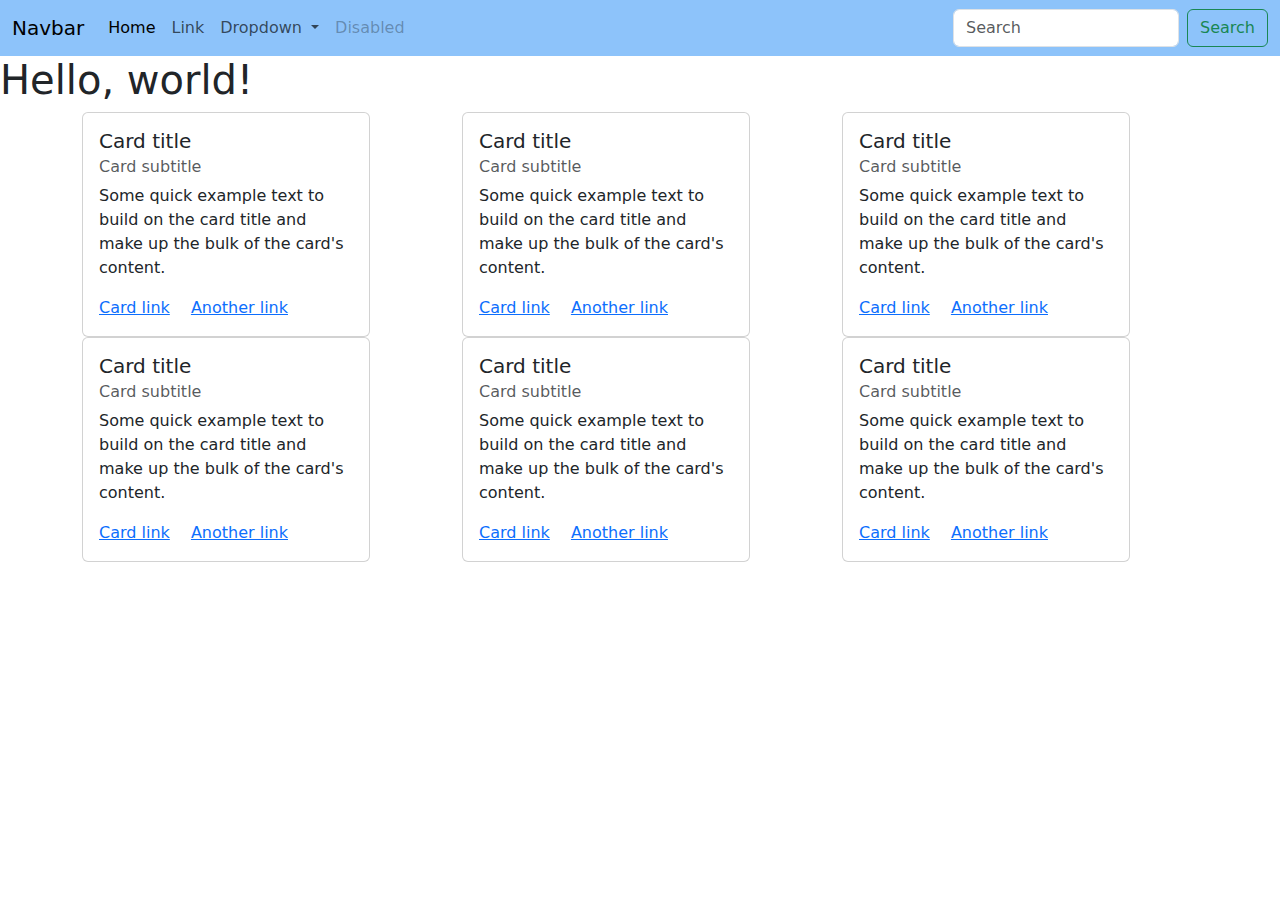
<file: WEB CLASS MCC/Bootstrap/index.html>
<!DOCTYPE html>
<html lang="en">
  <head>
    <meta charset="utf-8" />
    <meta name="viewport" content="width=device-width, initial-scale=1" />
    <title>Bootstrap</title>
    <link rel="stylesheet" href="./bootstrap/css/bootstrap.min.css" />
    <style>
      
      .bg-nav {
        background-color: #8dc3fa !important;
      }
    </style>
  </head>
  <body>
    <nav class="navbar navbar-expand-lg bg-body-tertiary bg-nav">
      <div class="container-fluid">
        <a class="navbar-brand" href="#">Navbar</a>
        <button
          class="navbar-toggler"
          type="button"
          data-bs-toggle="collapse"
          data-bs-target="#navbarSupportedContent"
          aria-controls="navbarSupportedContent"
          aria-expanded="false"
          aria-label="Toggle navigation"
        >
          <span class="navbar-toggler-icon"></span>
        </button>
        <div class="collapse navbar-collapse" id="navbarSupportedContent">
          <ul class="navbar-nav me-auto mb-2 mb-lg-0">
            <li class="nav-item">
              <a class="nav-link active" aria-current="page" href="#">Home</a>
            </li>
            <li class="nav-item">
              <a class="nav-link" href="#">Link</a>
            </li>
            <li class="nav-item dropdown">
              <a
                class="nav-link dropdown-toggle"
                href="#"
                role="button"
                data-bs-toggle="dropdown"
                aria-expanded="false"
              >
                Dropdown
              </a>
              <ul class="dropdown-menu">
                <li><a class="dropdown-item" href="#">Action</a></li>
                <li><a class="dropdown-item" href="#">Another action</a></li>
                <li><hr class="dropdown-divider" /></li>
                <li>
                  <a class="dropdown-item" href="#">Something else here</a>
                </li>
              </ul>
            </li>
            <li class="nav-item">
              <a class="nav-link disabled" aria-disabled="true">Disabled</a>
            </li>
          </ul>
          <form class="d-flex" role="search">
            <input
              class="form-control me-2"
              type="search"
              placeholder="Search"
              aria-label="Search"
            />
            <button class="btn btn-outline-success" type="submit">
              Search
            </button>
          </form>
        </div>
      </div>
    </nav>
    <h1>Hello, world!</h1>

  

    <div class="container">
      <div class="row row-cols-3">
        <div class="co">
          <div class="card" style="width: 18rem">
            <div class="card-body">
              <h5 class="card-title">Card title</h5>
              <h6 class="card-subtitle mb-2 text-body-secondary">
                Card subtitle
              </h6>
              <p class="card-text">
                Some quick example text to build on the card title and make up
                the bulk of the card's content.
              </p>
              <a href="#" class="card-link">Card link</a>
              <a href="#" class="card-link">Another link</a>
            </div>
          </div>
        </div>
        <div class="co">
          <div class="card" style="width: 18rem">
            <div class="card-body">
              <h5 class="card-title">Card title</h5>
              <h6 class="card-subtitle mb-2 text-body-secondary">
                Card subtitle
              </h6>
              <p class="card-text">
                Some quick example text to build on the card title and make up
                the bulk of the card's content.
              </p>
              <a href="#" class="card-link">Card link</a>
              <a href="#" class="card-link">Another link</a>
            </div>
          </div>
        </div>
        <div class="co">
          <div class="card" style="width: 18rem">
            <div class="card-body">
              <h5 class="card-title">Card title</h5>
              <h6 class="card-subtitle mb-2 text-body-secondary">
                Card subtitle
              </h6>
              <p class="card-text">
                Some quick example text to build on the card title and make up
                the bulk of the card's content.
              </p>
              <a href="#" class="card-link">Card link</a>
              <a href="#" class="card-link">Another link</a>
            </div>
          </div>
        </div>
        <div class="co">
          <div class="card" style="width: 18rem">
            <div class="card-body">
              <h5 class="card-title">Card title</h5>
              <h6 class="card-subtitle mb-2 text-body-secondary">
                Card subtitle
              </h6>
              <p class="card-text">
                Some quick example text to build on the card title and make up
                the bulk of the card's content.
              </p>
              <a href="#" class="card-link">Card link</a>
              <a href="#" class="card-link">Another link</a>
            </div>
          </div>
        </div>
        <div class="co">
          <div class="card" style="width: 18rem">
            <div class="card-body">
              <h5 class="card-title">Card title</h5>
              <h6 class="card-subtitle mb-2 text-body-secondary">
                Card subtitle
              </h6>
              <p class="card-text">
                Some quick example text to build on the card title and make up
                the bulk of the card's content.
              </p>
              <a href="#" class="card-link">Card link</a>
              <a href="#" class="card-link">Another link</a>
            </div>
          </div>
        </div>
        <div class="co">
          <div class="card" style="width: 18rem">
            <div class="card-body">
              <h5 class="card-title">Card title</h5>
              <h6 class="card-subtitle mb-2 text-body-secondary">
                Card subtitle
              </h6>
              <p class="card-text">
                Some quick example text to build on the card title and make up
                the bulk of the card's content.
              </p>
              <a href="#" class="card-link">Card link</a>
              <a href="#" class="card-link">Another link</a>
            </div>
          </div>
        </div>
      </div>
    </div>

    <script src="./bootstrap/js/bootstrap.min.js"></script>
  </body>
</html>
</file>
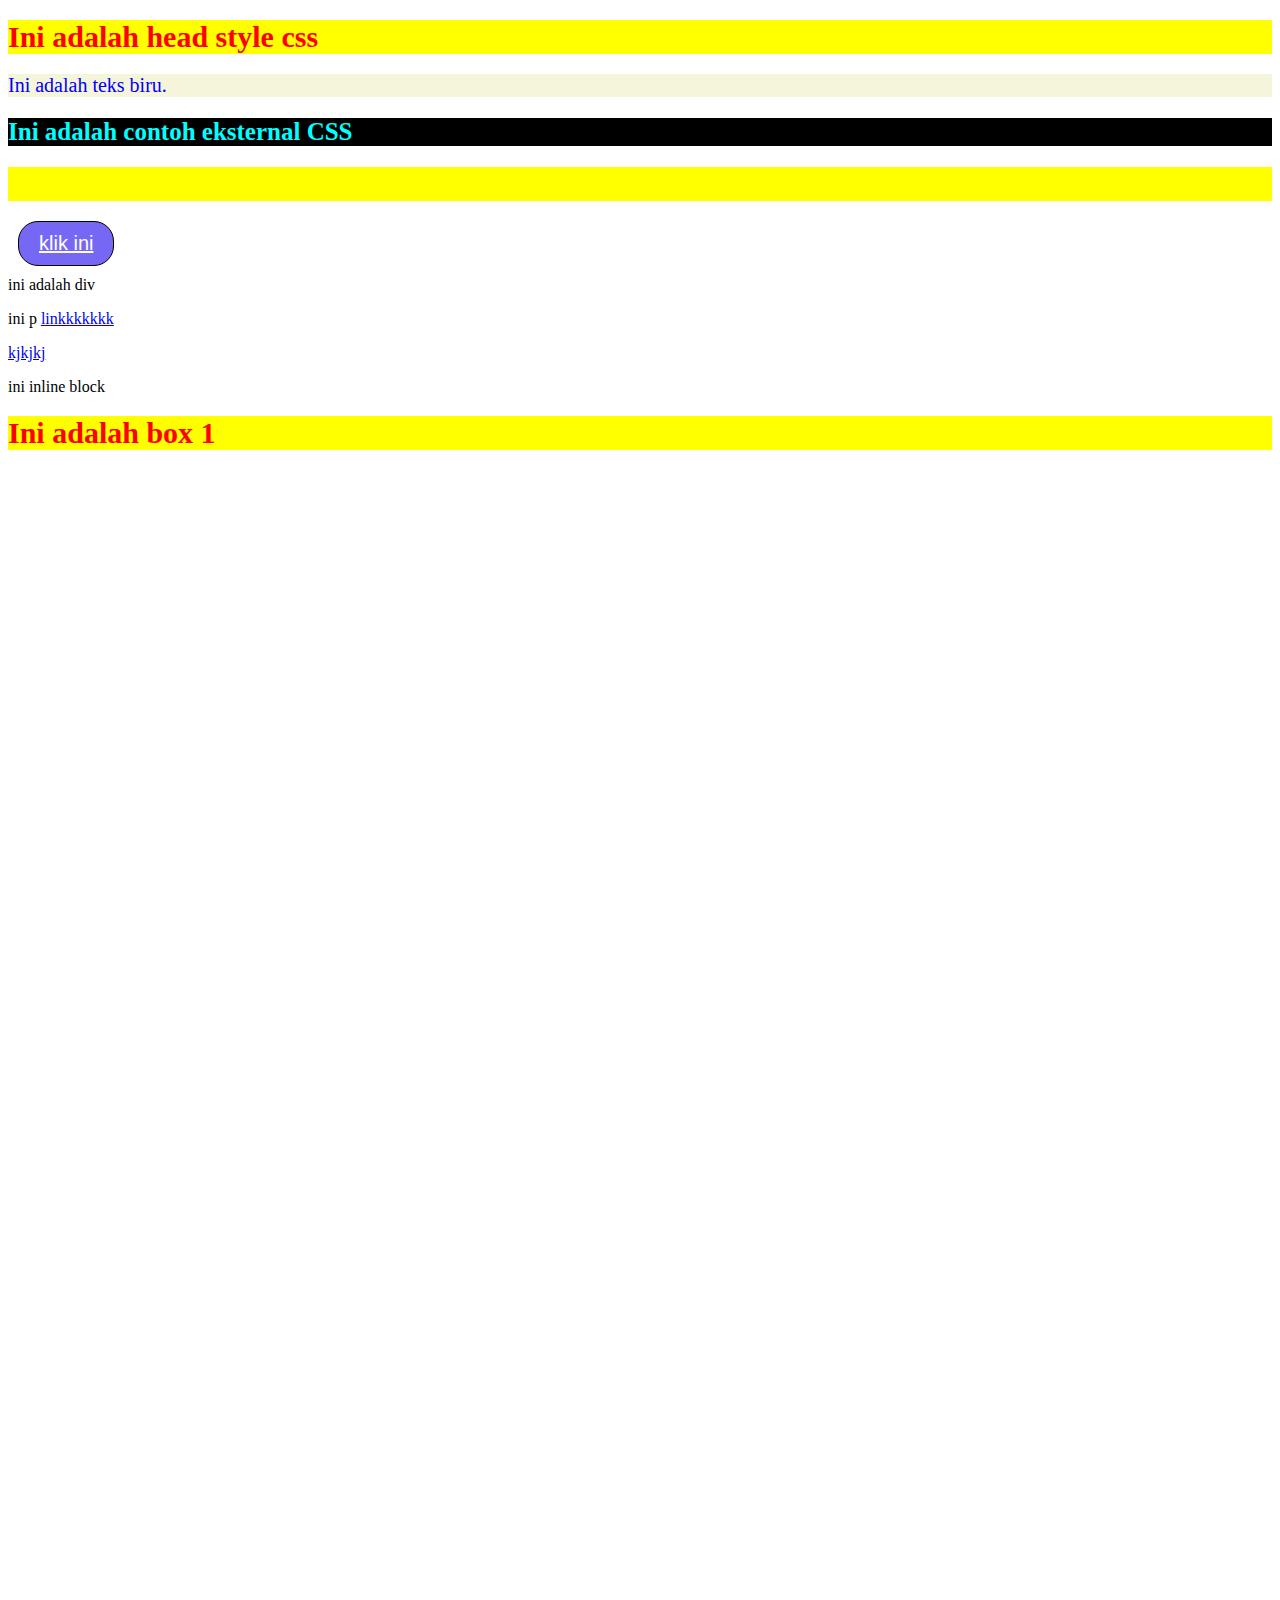
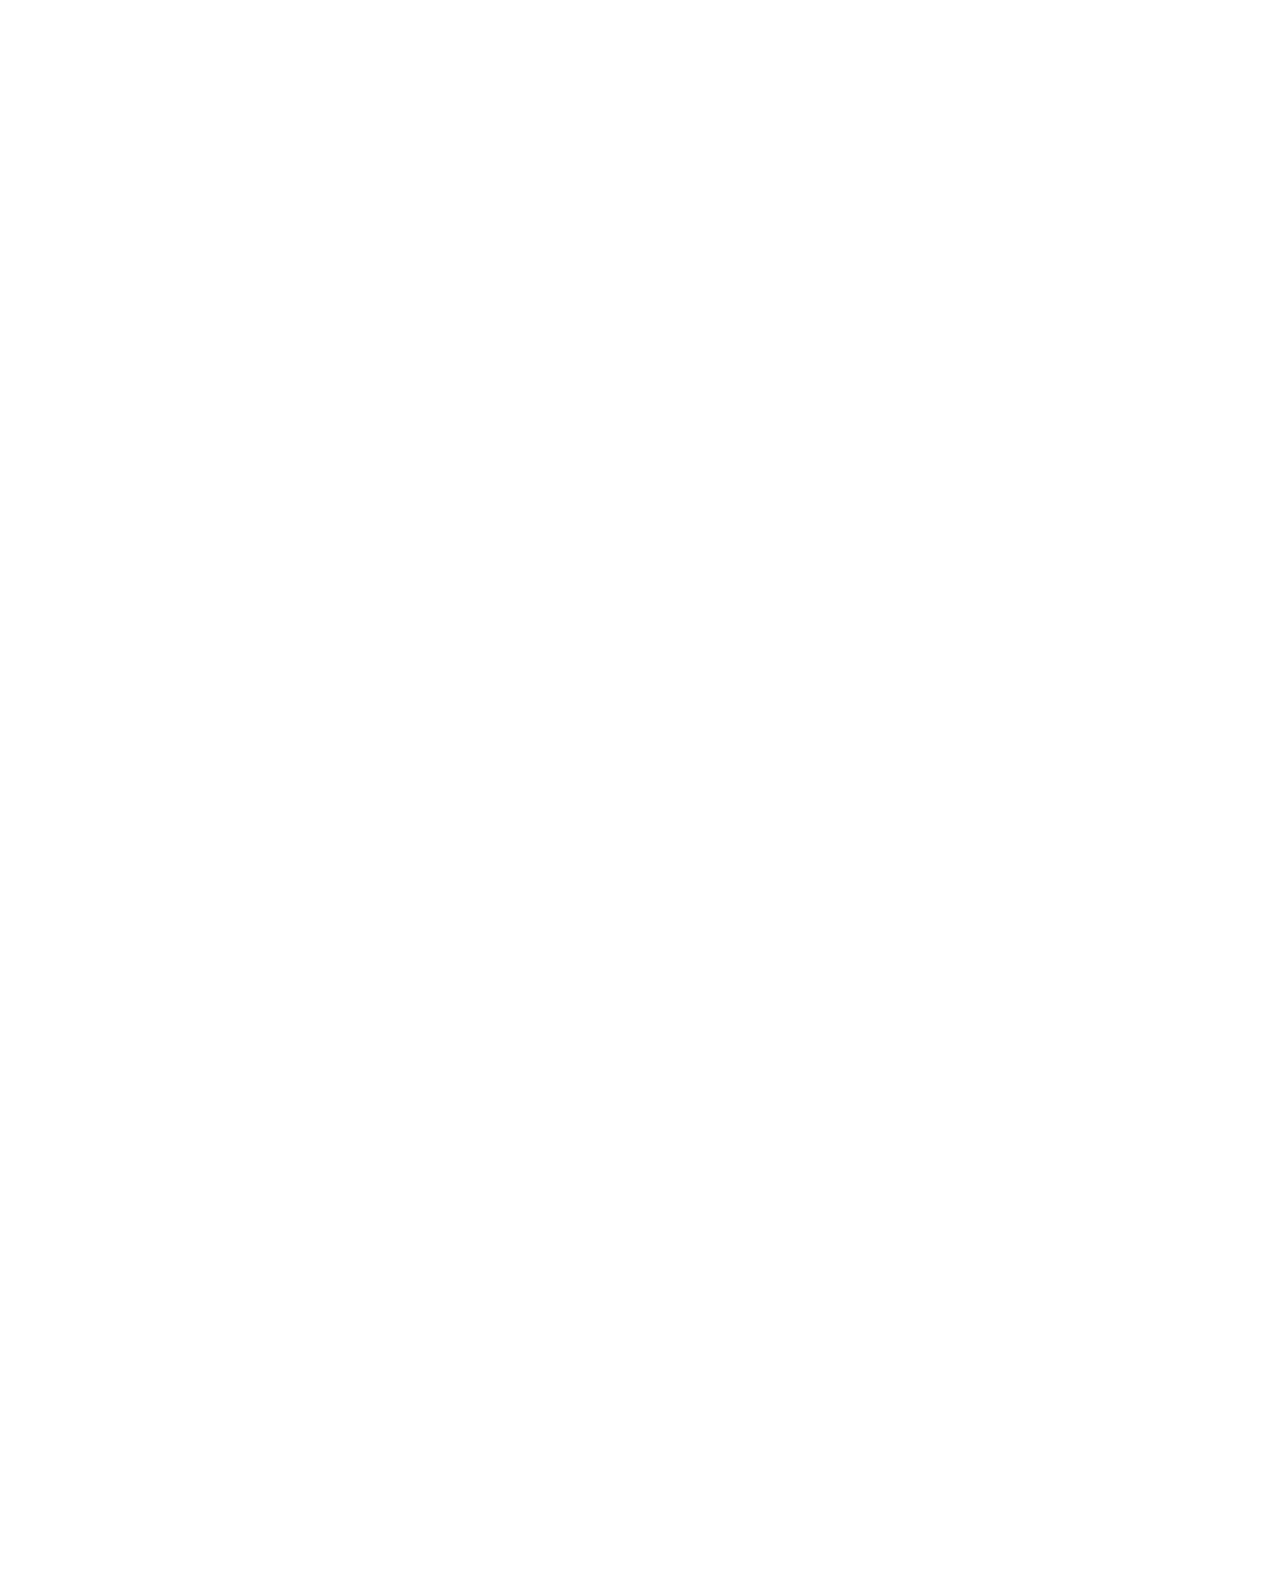
<file: WEB CLASS MCC/CSS/index.html>
<!DOCTYPE html>
<html lang="en">
<head>
  <meta charset="UTF-8">
  <meta name="viewport" content="width=device-width, initial-scale=1.0">
  <title>Belajar CSS</title>
  <style>
    h1 {
      color: red;
      font-size: 30px;
      background-color: yellow;
    }
    h2 {
      color: green;
      font-size: 25px;
      background-color: lightblue;
    }
    </style>
    <link rel="stylesheet" href="./style.css">
</head>
<body>

  <h1>Ini adalah head style css</h1>
  <p style="color: blue; font-size: 20px; background-color: beige;">Ini adalah teks biru.</p>
  <h2>Ini adalah contoh eksternal CSS</h2>

  <div class="ineru">
    <h1 class="title-text" id="title">Judul dalam sebuah website yang sangat keren</h1>
  </div>

  <p class="button-keren">
    klik ini
  </p>

  <div>
    ini adalah div
    <p>ini p <a href="#">linkkkkkkk</a> </p>
    <a href="#">kjkjkj</a>
    <p class="inilineblock">ini inline block</p>
  </div>

  <div class="container">
    <div class="box">
      <h1>Ini adalah box 1</h1>
    </div>
  </div>
  <div class="screeno"></div>
  <div class="screeno"></div>
  <div class="screeno"></div>



</body>
</html>
</file>
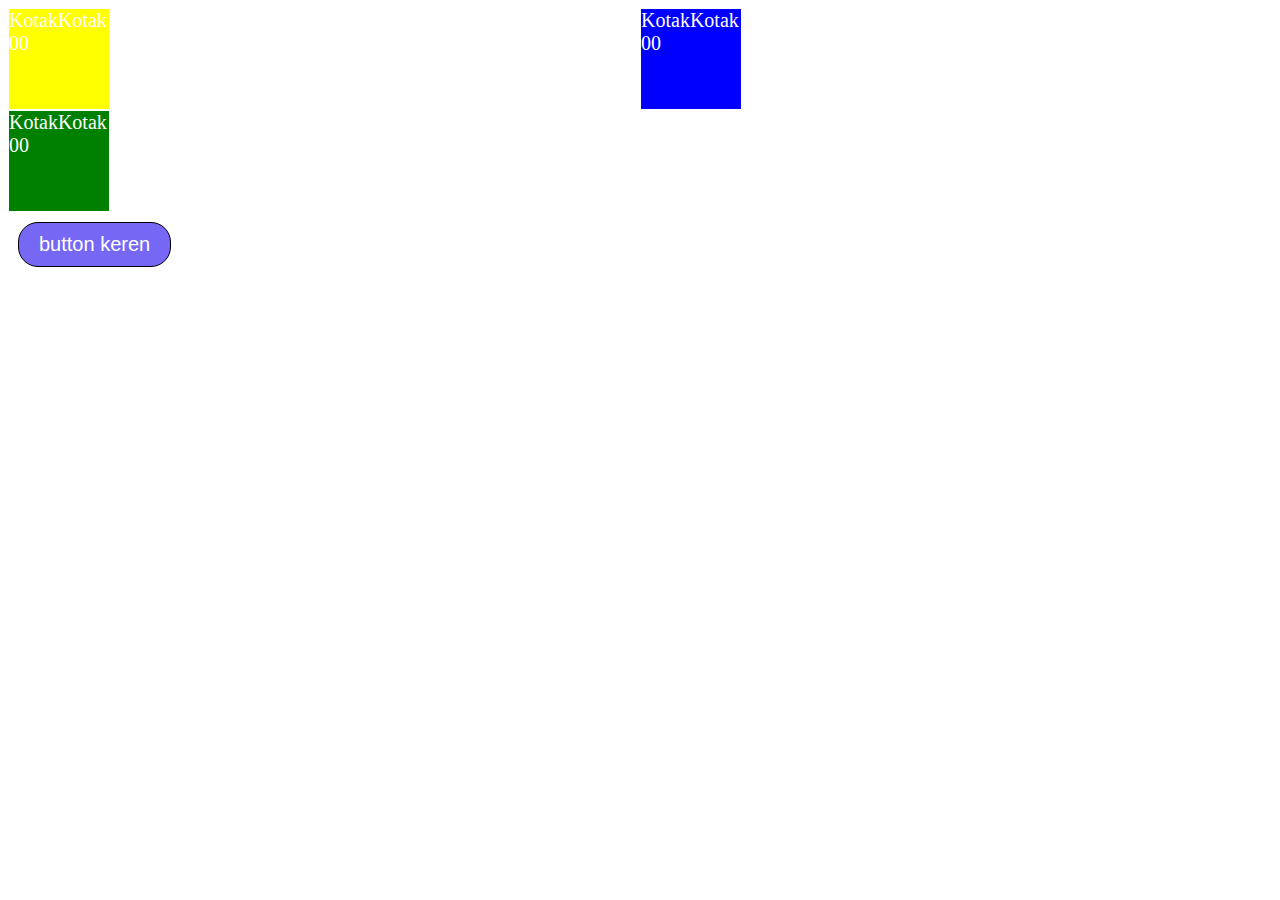
<file: WEB CLASS MCC/CSS/layout.html>
<!DOCTYPE html>
<html lang="en">
<head>
  <meta charset="UTF-8">
  <meta name="viewport" content="width=device-width, initial-scale=1.0">
  <title>Document</title>
  <link rel="stylesheet" href="./layout.css">
</head>
<body>

  <!-- <div class="container">
    <div class="kotak"></div>
    <div class="kotak-2"></div>
    <div class="kotak-2"></div>
    <div class="kotak"></div>
    <div class="kotak"></div>
    <div class="kotak-2"></div>
  </div> -->
  <div class="container">
    <div class="kotak"></div>
    <div class="kotak"></div>
    <div class="kotak"></div>
  </div>
  <div class="button-keren">
    button keren
  </div>

</body>
</html>
</file>
<file: WEB CLASS MCC/CSS/style.css>
h2{
  color: aqua;
  background-color: black;
}

.title-text{
  font-size: 30px;
  font-family: Impact, Haettenschweiler, 'Arial Narrow Bold', sans-serif;
  color: blueviolet;
}
#title{
  color: red;
}
.ineru #title{
  color: green;
}

.ineru h1#title{
  color: yellow;
}

.button-keren {
  color: white;
  background-color: #7668f4;
  padding: 10px 20px;
  margin: 10px;
  border: 1px solid black;
  font-size: 20px;
  font-family: 'Franklin Gothic Medium', 'Arial Narrow', Arial, sans-serif;
  text-align: center;
  text-decoration: underline;
  width: fit-content;
  border-radius: 20px;
}

.screeno{
  height: 100vh;
}
</file>
<file: WEB CLASS MCC/CSS/layout.css>
.container{
  display: grid;
  grid-template-columns: 1fr 1fr;
  width: 100%;
}
.kotak{
  border: 1px solid white;
  background-color: blue;
  height: 100px;
  width: 100px;
}
.kotak-2{
  border: 1px solid white;
  background-color: red;
  height: 50px;
  width: 50px;
}

.button-keren {
  color: white;
  background-color: #7668f4;
  padding: 10px 20px;
  margin: 10px;
  border: 1px solid black;
  font-size: 20px;
  font-family: 'Franklin Gothic Medium', 'Arial Narrow', Arial, sans-serif;
  text-align: center;
  width: fit-content;
  border-radius: 20px;
}
/* .button-keren:hover{
  background-color: #f47668;
  font-size: 40px;
} */
.button-keren:focus{
  background-color: #421712;
  font-size: 40px;
}
.kotak:first-child{
  background-color: yellow;
}
.kotak:nth-child(3){
  background-color: green;
}
.kotak::before{
  content: 'Kotak';
  color: white;
  font-size: 20px;
}

.kotak::after{
  content: 'Kotak 00';
  color: white;
  font-size: 20px;
}
</file>
